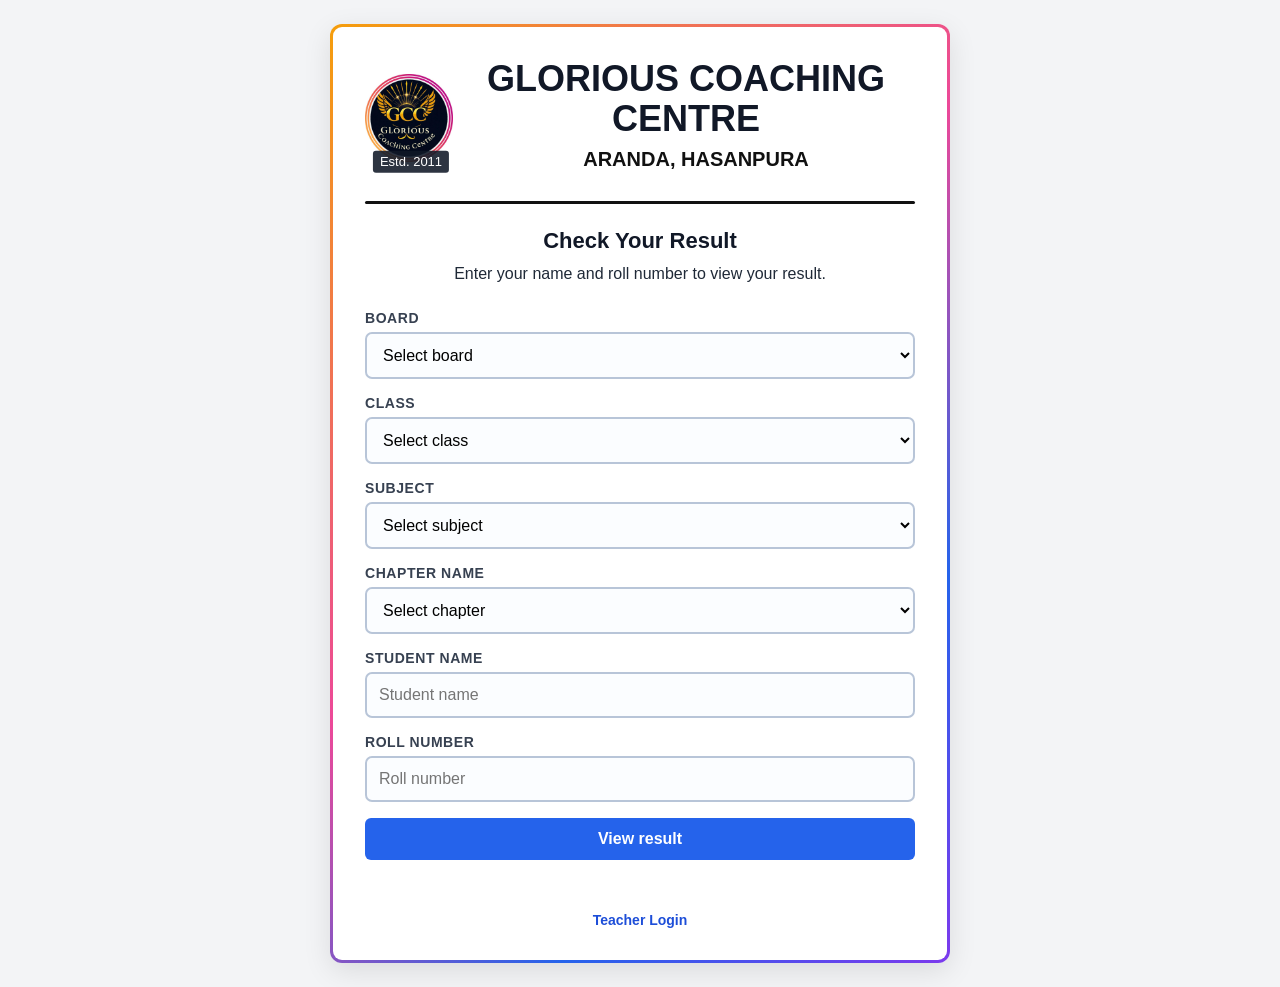
<file: static/index.html>
<!DOCTYPE html>
<html lang="en">
<head>
  <meta charset="UTF-8" />
  <meta name="viewport" content="width=device-width, initial-scale=1" />
  <title>Student Result</title>
  <link rel="stylesheet" href="/static/style.css" />
</head>
<body>
  <main class="card home-card">
    <header class="home-branding">
      <div class="home-brand">
        <img class="home-logo" src="/static/logo.jpeg" alt="Glorious Coaching Centre logo" />
        <span class="home-estd">Estd. 2011</span>
      </div>
      <div class="home-brand-text">
        <h1>GLORIOUS COACHING CENTRE</h1>
        <p>ARANDA, HASANPURA</p>
      </div>
    </header>

    <hr class="home-divider" />

    <h2 class="home-form-title">Check Your Result</h2>
    <p class="form-intro">Enter your name and roll number to view your result.</p>

    <form id="searchForm">
      <label for="board">Board</label>
      <select id="board" name="board" required>
        <option value="" selected disabled>Select board</option>
        <option value="BSEB">BSEB</option>
        <option value="CBSE">CBSE</option>
      </select>

      <label for="studentClass">Class</label>
      <select id="studentClass" name="class" required>
        <option value="" selected disabled>Select class</option>
      </select>

      <label for="subject">Subject</label>
      <select id="subject" name="subject" required>
        <option value="" selected disabled>Select subject</option>
        <option value="Biology">Biology</option>
        <option value="Chemistry">Chemistry</option>
        <option value="Physics">Physics</option>
      </select>

      <label for="chapter">Chapter name</label>
      <select id="chapter" name="chapter" required>
        <option value="" selected disabled>Select chapter</option>
        <option value="CROP PRODUCTION AND MANAGEMENT">CROP PRODUCTION AND MANAGEMENT</option>
        <option value="THE FUNDAMENTAL UNIT OF LIFE">THE FUNDAMENTAL UNIT OF LIFE</option>
        <option value="LIFE PROCESSES">LIFE PROCESSES</option>
        <option value="THE UNIT OF LIFE">THE UNIT OF LIFE</option>
        <option value="REPRODUCTION IN ORGANISMS">REPRODUCTION IN ORGANISMS</option>
        <option value="CHEMICAL REACTIONS AND EQUATIONS">CHEMICAL REACTIONS AND EQUATIONS</option>
      </select>

      <label for="name">Student name</label>
      <input type="text" id="name" name="name" placeholder="Student name" required />

      <label for="roll">Roll number</label>
      <input type="text" id="roll" name="roll" placeholder="Roll number" required />

      <button id="searchBtn" type="submit">View result</button>
    </form>

    <p id="message" class="message" role="status" aria-live="polite"></p>
    <a class="teacher-link" href="/teacher">Teacher Login</a>
  </main>

  <script src="/static/script.js"></script>
</body>
</html>
</file>
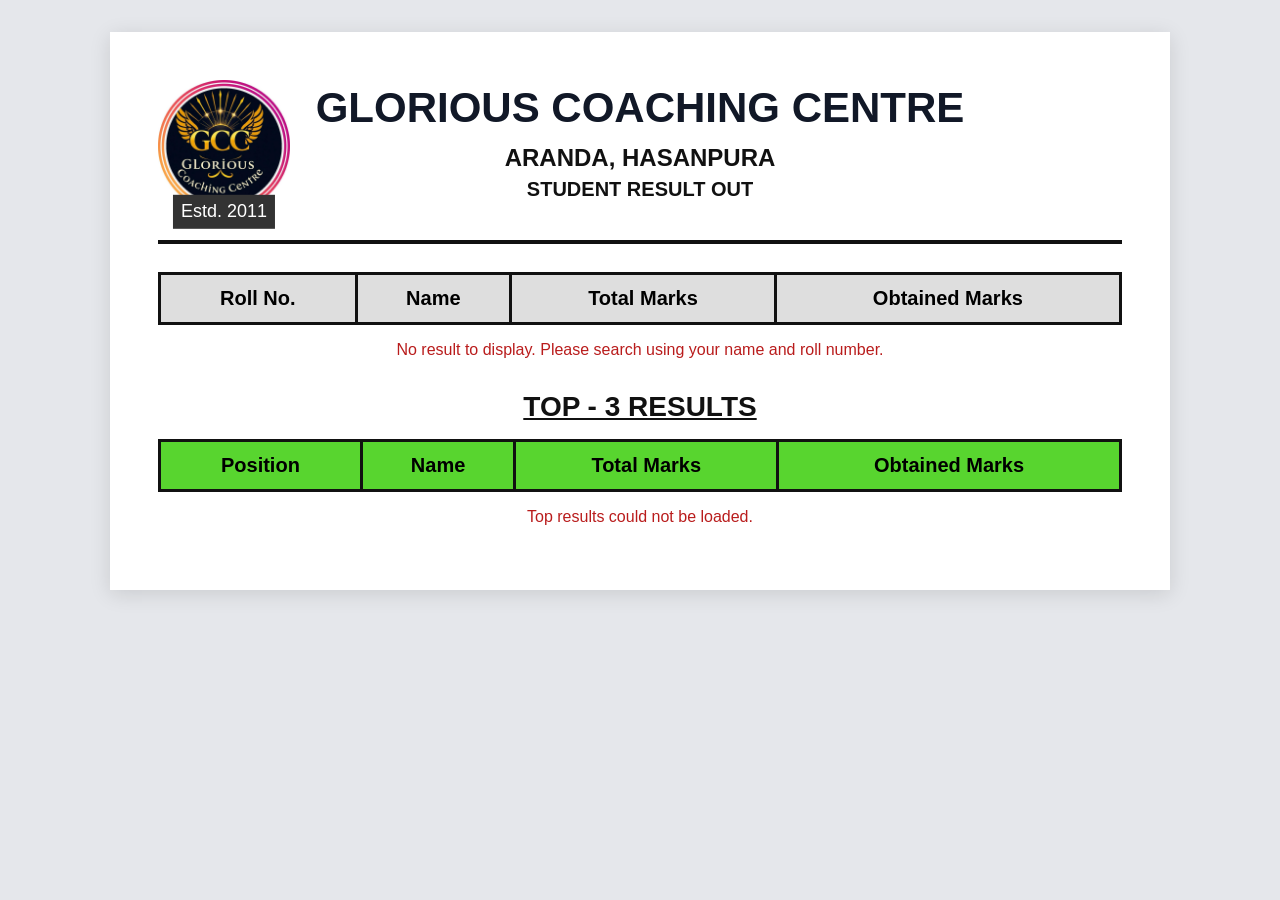
<file: static/result.html>
<!DOCTYPE html>
<html lang="en">
<head>
  <meta charset="UTF-8" />
  <meta name="viewport" content="width=device-width, initial-scale=1" />
  <title>Student Result | Glorious Coaching Centre</title>
  <link rel="stylesheet" href="/static/style.css" />
</head>
<body class="result-page">
  <main class="result-sheet">
    <header class="result-heading">
      <div class="result-brand">
        <img class="result-logo" src="/static/logo.jpeg" alt="Glorious Coaching Centre logo" />
        <span class="result-estd">Estd. 2011</span>
      </div>
      <div>
        <h1>GLORIOUS COACHING CENTRE</h1>
        <p>ARANDA, HASANPURA</p>
        <p id="resultClass" class="result-class"></p>
        <p class="result-subtitle">STUDENT RESULT OUT</p>
        <p id="resultDetails" class="result-details"></p>
      </div>
      <span class="result-heading-spacer" aria-hidden="true"></span>
    </header>

    <hr class="result-divider" />

    <table class="result-table">
      <thead>
        <tr>
          <th scope="col">Roll No.</th>
          <th scope="col">Name</th>
          <th scope="col">Total Marks</th>
          <th scope="col">Obtained Marks</th>
        </tr>
      </thead>
      <tbody id="resultRow"></tbody>
    </table>

    <p id="resultError" class="result-error" role="alert" hidden></p>

    <section class="top-results" aria-labelledby="topResultsTitle">
      <h2 id="topResultsTitle">TOP - 3 RESULTS</h2>
      <table class="result-table top-results-table">
        <thead>
          <tr>
            <th scope="col">Position</th>
            <th scope="col">Name</th>
            <th scope="col">Total Marks</th>
            <th scope="col">Obtained Marks</th>
          </tr>
        </thead>
        <tbody id="topResultsRows"></tbody>
      </table>
      <p id="topResultsError" class="result-error" role="alert" hidden></p>
    </section>
  </main>
  <script src="/static/result.js"></script>
</body>
</html>
</file>
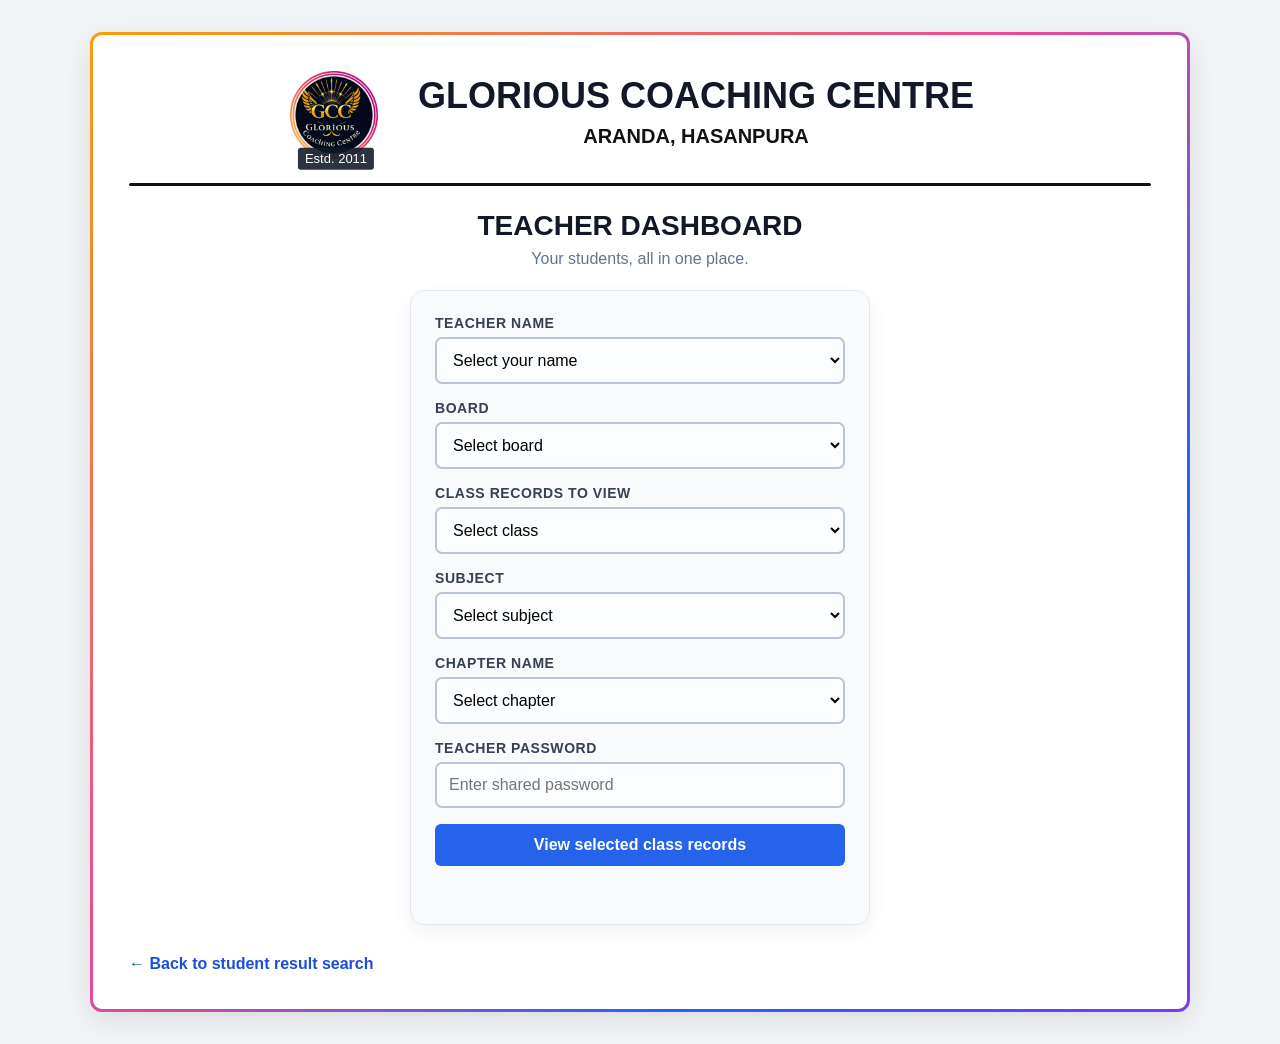
<file: static/teacher.html>
<!DOCTYPE html>
<html lang="en">
<head>
  <meta charset="UTF-8" />
  <meta name="viewport" content="width=device-width, initial-scale=1" />
  <title>Teacher Dashboard | Glorious Coaching Centre</title>
  <link rel="stylesheet" href="/static/style.css" />
</head>
<body class="teacher-page">
  <main class="card teacher-card">
    <header class="home-branding teacher-branding">
      <div class="home-brand">
        <img class="home-logo" src="/static/logo.jpeg" alt="Glorious Coaching Centre logo" />
        <span class="home-estd">Estd. 2011</span>
      </div>
      <div class="home-brand-text">
        <h1>GLORIOUS COACHING CENTRE</h1>
        <p>ARANDA, HASANPURA</p>
      </div>
    </header>

    <hr class="home-divider" />
    <h2 class="teacher-title">TEACHER DASHBOARD</h2>
    <p class="teacher-welcome">Your students, all in one place.</p>

    <form id="teacherLogin" class="teacher-login">
      <label for="teacherName">Teacher name</label>
      <select id="teacherName" name="teacherName" autocomplete="name" required>
        <option value="" selected disabled>Select your name</option>
        <option value="Waseem Akram">Waseem Akram</option>
        <option value="Md Naseem">Md Naseem</option>
        <option value="Md Meraj">Md Meraj</option>
        <option value="Tabrej Alam">Tabrej Alam</option>
        <option value="Md Arif">Md Arif</option>
        <option value="Md Reyaj">Md Reyaj</option>
        <option value="Nisha Kumari">Nisha Kumari</option>
        <option value="Nargis Bano">Nargis Bano</option>
        <option value="Er. Faiz">Er. Faiz</option>
      </select>

      <label for="teacherBoard">Board</label>
      <select id="teacherBoard" name="board" required>
        <option value="" selected disabled>Select board</option>
        <option value="BSEB">BSEB</option>
        <option value="CBSE">CBSE</option>
      </select>

      <label for="teacherClass">Class records to view</label>
      <select id="teacherClass" name="class" required>
        <option value="" selected disabled>Select class</option>
      </select>

      <label for="teacherSubject">Subject</label>
      <select id="teacherSubject" name="subject" required>
        <option value="" selected disabled>Select subject</option>
        <option value="Biology">Biology</option>
        <option value="Chemistry">Chemistry</option>
        <option value="Physics">Physics</option>
      </select>

      <label for="teacherChapter">Chapter name</label>
      <select id="teacherChapter" name="chapter" required>
        <option value="" selected disabled>Select chapter</option>
        <option value="CROP PRODUCTION AND MANAGEMENT">CROP PRODUCTION AND MANAGEMENT</option>
        <option value="THE FUNDAMENTAL UNIT OF LIFE">THE FUNDAMENTAL UNIT OF LIFE</option>
        <option value="LIFE PROCESSES">LIFE PROCESSES</option>
        <option value="THE UNIT OF LIFE">THE UNIT OF LIFE</option>
        <option value="REPRODUCTION IN ORGANISMS">REPRODUCTION IN ORGANISMS</option>
        <option value="CHEMICAL REACTIONS AND EQUATIONS">CHEMICAL REACTIONS AND EQUATIONS</option>
      </select>

      <label for="teacherPassword">Teacher password</label>
      <input id="teacherPassword" name="password" type="password" placeholder="Enter shared password" autocomplete="current-password" required />

      <button id="teacherLoginButton" type="submit">View selected class records</button>
      <p id="teacherMessage" class="message" role="status" aria-live="polite"></p>
    </form>

    <section id="teacherDashboard" class="teacher-dashboard" hidden>
      <div class="teacher-actions">
        <p id="teacherGreeting"></p>
        <button id="teacherLogout" type="button">Log out</button>
      </div>
      <p id="studentCount" class="teacher-note"></p>
      <section class="teacher-top-results" aria-labelledby="teacherTopTitle">
        <h2 id="teacherTopTitle">TOP 3 STUDENTS</h2>
        <p id="teacherTopCount" class="teacher-note" hidden></p>
        <div class="teacher-table-wrap">
          <table class="result-table teacher-table teacher-top-table">
            <thead>
              <tr>
                <th scope="col">Rank</th>
                <th scope="col">Class</th>
                <th scope="col">Roll No.</th>
                <th scope="col">Student Name</th>
                <th scope="col">Obtained Marks</th>
              </tr>
            </thead>
            <tbody id="teacherTopRows"></tbody>
          </table>
        </div>
        <p id="teacherTopEmpty" class="teacher-note" hidden>No marked results are available yet.</p>
      </section>

      <h2 id="teacherRecordsTitle" class="teacher-records-title">ALL STUDENT RECORDS</h2>
      <div class="teacher-table-wrap">
        <table class="result-table teacher-table">
          <thead>
            <tr>
              <th scope="col">Class</th>
              <th scope="col">Roll No.</th>
              <th scope="col">Student Name</th>
              <th scope="col">Total Marks</th>
              <th scope="col">Obtained Marks</th>
            </tr>
          </thead>
          <tbody id="teacherStudentRows"></tbody>
        </table>
      </div>
    </section>

    <a class="teacher-back" href="/">← Back to student result search</a>
  </main>
  <script src="/static/teacher.js"></script>
</body>
</html>
</file>
<file: static/style.css>
* { box-sizing: border-box; }

body {
  font-family: Arial, sans-serif;
  background: #f3f4f6;
  display: flex;
  justify-content: center;
  align-items: safe center;
  min-height: 100vh;
  margin: 0;
  padding: 24px;
}

.card {
  background:
    linear-gradient(#fff, #fff) padding-box,
    linear-gradient(135deg, #f59e0b, #ec4899 45%, #2563eb 75%, #7c3aed) border-box;
  padding: 32px;
  width: 100%;
  max-width: 620px;
  border: 3px solid transparent;
  border-radius: 12px;
  box-shadow: 0 8px 28px rgba(0, 0, 0, 0.1);
}

.home-branding {
  display: grid;
  grid-template-columns: 92px 1fr;
  align-items: center;
  gap: 20px;
  text-align: center;
}

.home-logo {
  display: block;
  width: 88px;
  height: 88px;
  object-fit: contain;
}

.home-brand,
.result-brand {
  position: relative;
}

.home-estd {
  position: absolute;
  left: 50%;
  bottom: 0;
  transform: translate(-50%, 50%);
  display: block;
  padding: 3px 7px;
  background: rgba(17, 24, 39, 0.88);
  color: #fff;
  font-size: 13px;
  line-height: 1.2;
  white-space: nowrap;
  border-radius: 3px;
}

.home-brand-text h1 {
  margin: 0 0 8px;
  font-size: clamp(24px, 4vw, 36px);
  font-weight: 800;
  transform: translateX(-10px);
  line-height: 1.12;
  overflow-wrap: anywhere;
}

.home-brand-text { min-width: 0; }

.home-brand-text p {
  margin: 6px 0;
  color: #111;
  font-size: clamp(15px, 2.2vw, 20px);
  font-weight: 700;
}

.home-divider {
  height: 3px;
  margin: 24px 0;
  background: #111;
  border-radius: 999px;
  border: 0;
}

.home-form-title {
  margin: 0 0 8px;
  color: #111827;
  font-size: 22px;
  text-align: center;
}

h1 {
  text-align: center;
  margin: 0 0 8px;
  color: #111827;
}

.form-intro {
  margin: 0 0 24px;
  color: #1f2937;
  text-align: center;
  line-height: 1.5;
}

label {
  display: block;
  margin: 0 0 6px;
  color: #374151;
  font-size: 14px;
  font-weight: 600;
  letter-spacing: 0.04em;
  text-transform: uppercase;
}

input, select, button {
  width: 100%;
  padding: 12px;
  margin-bottom: 16px;
  font-size: 16px;
  border-radius: 6px;
}

input, select {
  border: 2px solid #b8c5d8;
  background: #fbfdff;
  border-radius: 7px;
  transition: border-color 160ms ease, box-shadow 160ms ease;
}
input:hover, select:hover { border-color: #7c93b2; }
input:focus, select:focus {
  border-color: #2563eb;
  outline: none;
  box-shadow: 0 0 0 3px rgba(37, 99, 235, 0.15);
}

button {
  background: #2563eb;
  color: #fff;
  border: none;
  cursor: pointer;
  font-weight: 700;
  margin-bottom: 0;
}
button:hover { background: #1d4ed8; }
button:disabled { cursor: wait; opacity: 0.7; }

.message { min-height: 1.25em; margin: 14px 0 0; }
.error { color: #dc2626; }

.teacher-link {
  display: block;
  margin: 18px auto 0;
  color: #1d4ed8;
  font-size: 14px;
  font-weight: 700;
  text-align: center;
  text-decoration: none;
}
.teacher-link:hover { text-decoration: underline; }

.teacher-page {
  display: flex;
  align-items: center;
  justify-content: center;
  width: 100%;
  min-height: 100vh;
  background: #f3f4f6;
  padding: clamp(12px, 4vw, 32px) clamp(10px, 3vw, 24px);
  overflow-x: hidden;
}

.teacher-page.teacher-page-dashboard { align-items: flex-start; }

.teacher-card {
  width: 100%;
  max-width: 1100px;
  margin: 0 auto;
  padding: clamp(18px, 4vw, 36px);
}

.teacher-branding {
  width: min(100%, 700px);
  margin: 0 auto;
  grid-template-columns: 92px minmax(0, 1fr);
  gap: clamp(10px, 2vw, 20px);
}

.teacher-branding .home-brand-text { min-width: 0; }

.teacher-branding .home-brand-text h1 {
  font-size: clamp(22px, 3.5vw, 36px);
  line-height: 1.12;
  overflow-wrap: anywhere;
  transform: none;
}

.teacher-title {
  margin: 4px 0 8px;
  color: #111827;
  font-size: clamp(21px, 3vw, 28px);
  text-align: center;
}

.teacher-welcome,
.teacher-note {
  color: #374151;
  text-align: center;
}

.teacher-welcome {
  margin: 0 auto 20px;
  color: #64748b;
  font-size: clamp(14px, 2vw, 16px);
}

.teacher-login {
  width: min(100%, 460px);
  margin: 22px auto 12px;
  padding: clamp(16px, 3vw, 24px);
  background: #f8fafc;
  border: 1px solid #e2e8f0;
  border-radius: 14px;
  box-shadow: 0 8px 22px rgba(15, 23, 42, 0.06);
}

.teacher-login[hidden],
.teacher-dashboard[hidden] { display: none; }

.teacher-table-wrap { overflow-x: auto; }

.teacher-table { min-width: 680px; }

.teacher-table th { background: #dbeafe; }

.teacher-top-results {
  margin: 24px 0 30px;
  padding: clamp(14px, 2.5vw, 22px);
  background: #f8fafc;
  border: 1px solid #dbeafe;
  border-radius: 14px;
}

.teacher-top-results h2,
.teacher-records-title {
  margin: 0 0 14px;
  color: #1e3a8a;
  font-size: clamp(18px, 2.5vw, 23px);
  text-align: center;
}

.teacher-top-table th { background: #dbeafe; }
.teacher-top-table tbody tr:nth-child(1) { background: #fff7cc; }
.teacher-top-table tbody tr:nth-child(2) { background: #f1f5f9; }
.teacher-top-table tbody tr:nth-child(3) { background: #fff1e6; }

.teacher-records-title {
  margin: 26px 0 14px;
  color: #111827;
}

.teacher-actions {
  display: flex;
  justify-content: space-between;
  align-items: center;
  gap: 16px;
  margin: 24px 0 14px;
}

.teacher-actions p { margin: 0; font-weight: 700; }

.teacher-actions button,
.teacher-login button {
  min-width: 150px;
}

.teacher-login button { width: 100%; }

.teacher-back {
  display: inline-block;
  margin-top: 18px;
  color: #1d4ed8;
  font-weight: 700;
  text-decoration: none;
}

.teacher-back:hover { text-decoration: underline; }

@media (max-width: 620px) {
  .teacher-page { align-items: center; }
  .teacher-page.teacher-page-dashboard { align-items: flex-start; }
  .teacher-card { padding: 18px; }
  .teacher-branding { grid-template-columns: minmax(0, 1fr); gap: 16px; }
  .teacher-card .home-divider { margin: 18px 0; }
  .teacher-login { margin-top: 18px; }
  .teacher-actions { align-items: stretch; flex-direction: column; }
  .teacher-actions button { width: 100%; }
  .teacher-table { min-width: 600px; }
}

@media (max-width: 380px) {
  .teacher-card { padding: 14px; }
  .teacher-branding { gap: 12px; }
  .teacher-branding .home-brand-text h1 { font-size: 22px; }
  .teacher-login { padding: 14px; }
}

@media (min-width: 621px) and (max-width: 760px) {
  .teacher-branding { grid-template-columns: minmax(0, 1fr); gap: 16px; }
}

.result-page {
  display: block;
  background: #e5e7eb;
  padding: 32px 16px;
}

.result-sheet {
  width: 100%;
  max-width: 1060px;
  margin: 0 auto;
  padding: clamp(20px, 4vw, 48px);
  background: #fff;
  box-shadow: 0 4px 20px rgba(0, 0, 0, 0.12);
}

.result-heading {
  display: grid;
  grid-template-columns: 132px 1fr 132px;
  align-items: center;
  gap: 16px;
  text-align: center;
}

.result-logo {
  display: block;
  width: 132px;
  height: 132px;
  object-fit: contain;
}

.result-estd {
  position: absolute;
  left: 50%;
  bottom: 0;
  transform: translate(-50%, 50%);
  display: block;
  padding: 6px 8px;
  background: #333;
  color: #fff;
  font-size: 18px;
  line-height: 1.2;
  white-space: nowrap;
}

.result-heading h1 {
  margin: 0 0 12px;
  font-size: clamp(24px, 4vw, 42px);
  font-weight: 800;
}

.result-heading p {
  margin: 6px 0;
  color: #111;
  font-size: clamp(16px, 2.3vw, 24px);
  font-weight: 700;
}

.result-heading .result-subtitle {
  font-size: clamp(15px, 2vw, 20px);
}

.result-heading .result-details {
  max-width: 720px;
  margin: 8px auto 0;
  color: #374151;
  font-size: clamp(13px, 1.8vw, 18px);
  font-weight: 700;
  line-height: 1.4;
  overflow-wrap: anywhere;
}

.result-heading .result-class {
  color: #087a13;
}

.result-divider {
  height: 4px;
  margin: 28px 0;
  background: #111;
  border: 0;
}

.result-table {
  width: 100%;
  border-collapse: collapse;
  text-align: center;
  font-size: clamp(14px, 2vw, 20px);
}

.result-table th,
.result-table td {
  border: 3px solid #111;
  padding: 12px 10px;
  overflow-wrap: anywhere;
}

.result-table th {
  background: #dedede;
  font-weight: 700;
}

.top-results {
  margin-top: 32px;
}

.top-results h2 {
  margin: 0 0 16px;
  color: #111;
  font-size: clamp(20px, 3vw, 28px);
  text-align: center;
  text-decoration: underline;
}

.top-results-table th,
.top-results-table td {
  background: #58d52f;
}

.result-error { color: #b91c1c; text-align: center; }

@media (max-width: 620px) {
  .card { padding: 24px; }
  .home-branding { grid-template-columns: minmax(0, 1fr); gap: 16px; }
  .home-brand { width: 82px; height: 82px; margin: 0 auto; }
  .home-logo { width: 82px; height: 82px; }
  .home-estd { font-size: 12px; }
  .home-brand-text h1 { transform: none; }
  .home-divider { margin: 20px 0; }
  .result-heading { grid-template-columns: 1fr; }
  .result-brand { width: 100px; margin: 0 auto; }
  .result-logo { width: 100px; height: 100px; }
  .result-heading-spacer { display: none; }
  .result-divider { margin: 20px 0; }
  .result-table th, .result-table td { padding: 9px 5px; border-width: 2px; }
}

@media print {
  .result-page { padding: 0; background: #fff; }
  .result-sheet { max-width: none; padding: 12px; box-shadow: none; }
}
</file>
